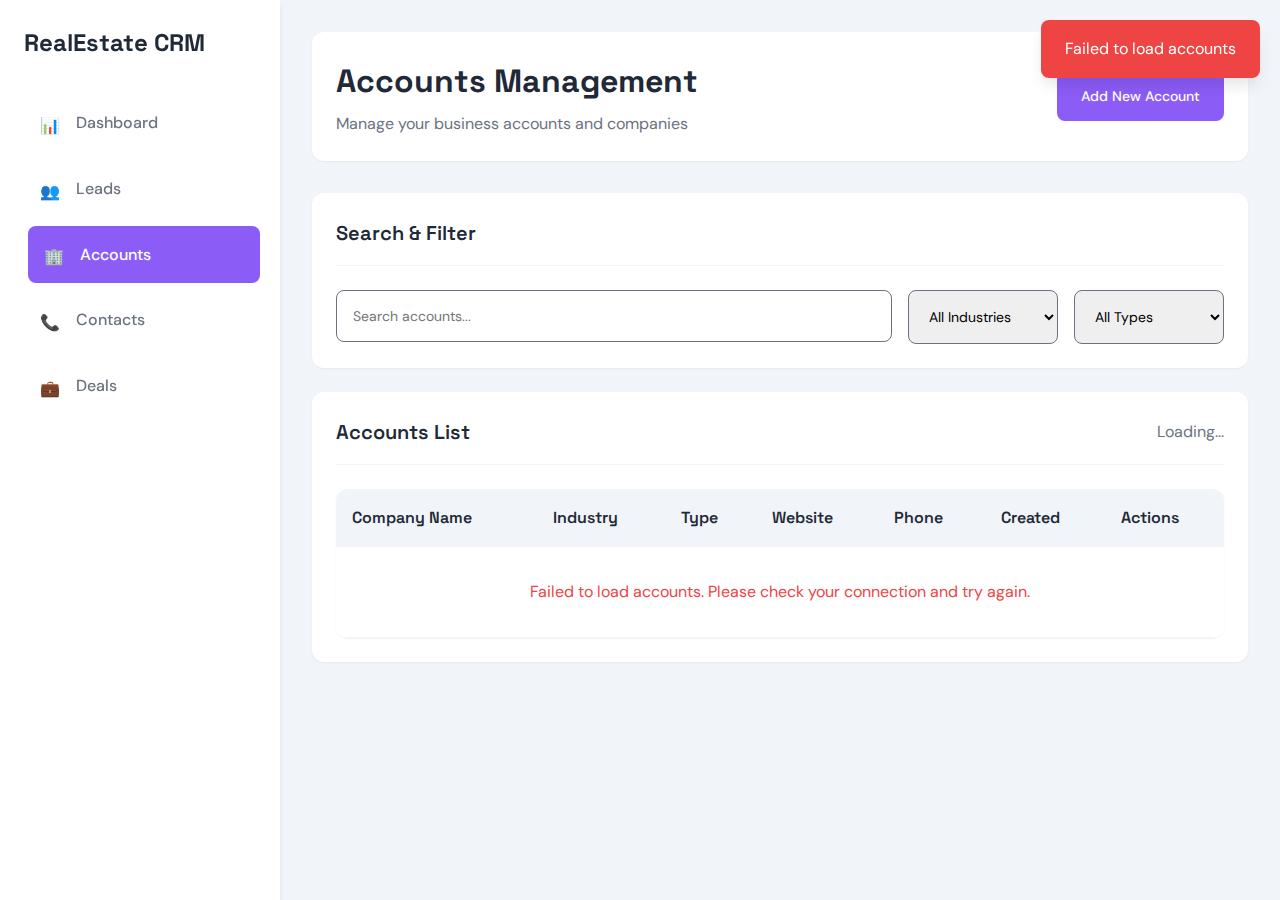
<file: accounts.html>
<!DOCTYPE html>
<html lang="en">
<head>
    <meta charset="UTF-8">
    <meta name="viewport" content="width=device-width, initial-scale=1.0">
    <title>Accounts - Real Estate CRM</title>
    <link rel="stylesheet" href="styles/main.css">
</head>
<body>
    <div class="app-container">
        <!-- Sidebar Navigation -->
        <nav class="sidebar">
            <div class="sidebar-header">
                <a href="index.html" class="logo">RealEstate CRM</a>
            </div>
            
            <ul class="nav-menu">
                <li class="nav-item">
                    <a href="index.html" class="nav-link">
                        <span class="nav-icon">📊</span>
                        Dashboard
                    </a>
                </li>
                <li class="nav-item">
                    <a href="leads.html" class="nav-link">
                        <span class="nav-icon">👥</span>
                        Leads
                    </a>
                </li>
                <li class="nav-item">
                    <a href="accounts.html" class="nav-link active">
                        <span class="nav-icon">🏢</span>
                        Accounts
                    </a>
                </li>
                <li class="nav-item">
                    <a href="contacts.html" class="nav-link">
                        <span class="nav-icon">📞</span>
                        Contacts
                    </a>
                </li>
                <li class="nav-item">
                    <a href="deals.html" class="nav-link">
                        <span class="nav-icon">💼</span>
                        Deals
                    </a>
                </li>
            </ul>
        </nav>

        <!-- Main Content -->
        <main class="main-content">
            <!-- Page Header -->
            <header class="page-header">
                <div>
                    <h1 class="page-title">Accounts Management</h1>
                    <p class="page-subtitle">Manage your business accounts and companies</p>
                </div>
                <div>
                    <button class="btn btn-primary" onclick="openAddAccountModal()">Add New Account</button>
                </div>
            </header>

            <!-- Search and Filters -->
            <div class="card">
                <div class="card-header">
                    <h3 class="card-title">Search & Filter</h3>
                </div>
                <div style="display: flex; gap: var(--spacing-md); flex-wrap: wrap;">
                    <div style="flex: 1; min-width: 200px;">
                        <input 
                            type="text" 
                            class="form-input" 
                            placeholder="Search accounts..." 
                            id="search-input"
                            oninput="handleSearch()"
                        >
                    </div>
                    <div style="min-width: 150px;">
                        <select class="form-select" id="industry-filter" onchange="handleFilter()">
                            <option value="">All Industries</option>
                            <option value="real-estate">Real Estate</option>
                            <option value="construction">Construction</option>
                            <option value="finance">Finance</option>
                            <option value="technology">Technology</option>
                            <option value="retail">Retail</option>
                            <option value="healthcare">Healthcare</option>
                            <option value="other">Other</option>
                        </select>
                    </div>
                    <div style="min-width: 150px;">
                        <select class="form-select" id="type-filter" onchange="handleFilter()">
                            <option value="">All Types</option>
                            <option value="client">Client</option>
                            <option value="prospect">Prospect</option>
                            <option value="partner">Partner</option>
                            <option value="vendor">Vendor</option>
                        </select>
                    </div>
                </div>
            </div>

            <!-- Accounts Table -->
            <div class="card">
                <div class="card-header">
                    <h3 class="card-title">Accounts List</h3>
                    <span id="accounts-count" style="color: var(--medium-gray);">Loading...</span>
                </div>
                
                <div class="table-container">
                    <table class="table" id="accounts-table">
                        <thead>
                            <tr>
                                <th>Company Name</th>
                                <th>Industry</th>
                                <th>Type</th>
                                <th>Website</th>
                                <th>Phone</th>
                                <th>Created</th>
                                <th>Actions</th>
                            </tr>
                        </thead>
                        <tbody id="accounts-tbody">
                            <tr>
                                <td colspan="7">
                                    <div class="loading">
                                        <div class="spinner"></div>
                                    </div>
                                </td>
                            </tr>
                        </tbody>
                    </table>
                </div>
            </div>
        </main>
    </div>

    <!-- Add/Edit Account Modal -->
    <div id="account-modal" class="modal-overlay hidden">
        <div class="modal">
            <div class="modal-header">
                <h2 class="modal-title" id="modal-title">Add New Account</h2>
                <button class="close-btn" onclick="closeAccountModal()">&times;</button>
            </div>
            
            <form id="account-form" onsubmit="handleAccountSubmit(event)">
                <div class="form-group">
                    <label class="form-label" for="company-name">Company Name *</label>
                    <input type="text" class="form-input" id="company-name" name="companyName" required>
                </div>

                <div class="form-group">
                    <label class="form-label" for="industry">Industry *</label>
                    <select class="form-select" id="industry" name="industry" required>
                        <option value="">Select Industry</option>
                        <option value="real-estate">Real Estate</option>
                        <option value="construction">Construction</option>
                        <option value="finance">Finance</option>
                        <option value="technology">Technology</option>
                        <option value="retail">Retail</option>
                        <option value="healthcare">Healthcare</option>
                        <option value="other">Other</option>
                    </select>
                </div>

                <div class="form-group">
                    <label class="form-label" for="account-type">Account Type *</label>
                    <select class="form-select" id="account-type" name="accountType" required>
                        <option value="prospect">Prospect</option>
                        <option value="client">Client</option>
                        <option value="partner">Partner</option>
                        <option value="vendor">Vendor</option>
                    </select>
                </div>

                <div class="form-group">
                    <label class="form-label" for="website">Website</label>
                    <input type="url" class="form-input" id="website" name="website" placeholder="https://example.com">
                </div>

                <div class="form-group">
                    <label class="form-label" for="account-phone">Phone</label>
                    <input type="tel" class="form-input" id="account-phone" name="phone">
                </div>

                <div class="form-group">
                    <label class="form-label" for="account-email">Email</label>
                    <input type="email" class="form-input" id="account-email" name="email">
                </div>

                <div class="form-group">
                    <label class="form-label" for="address">Address</label>
                    <textarea class="form-textarea" id="address" name="address" rows="2" placeholder="Company address..."></textarea>
                </div>

                <div class="form-group">
                    <label class="form-label" for="employees">Number of Employees</label>
                    <select class="form-select" id="employees" name="employees">
                        <option value="">Select Size</option>
                        <option value="1-10">1-10</option>
                        <option value="11-50">11-50</option>
                        <option value="51-200">51-200</option>
                        <option value="201-500">201-500</option>
                        <option value="500+">500+</option>
                    </select>
                </div>

                <div class="form-group">
                    <label class="form-label" for="annual-revenue">Annual Revenue</label>
                    <select class="form-select" id="annual-revenue" name="annualRevenue">
                        <option value="">Select Range</option>
                        <option value="under-1m">Under $1M</option>
                        <option value="1m-10m">$1M - $10M</option>
                        <option value="10m-50m">$10M - $50M</option>
                        <option value="50m-100m">$50M - $100M</option>
                        <option value="over-100m">Over $100M</option>
                    </select>
                </div>

                <div class="form-group">
                    <label class="form-label" for="account-notes">Notes</label>
                    <textarea class="form-textarea" id="account-notes" name="notes" rows="3" placeholder="Additional notes about this account..."></textarea>
                </div>

                <div style="display: flex; gap: var(--spacing-md); justify-content: flex-end; margin-top: var(--spacing-xl);">
                    <button type="button" class="btn btn-secondary" onclick="closeAccountModal()">Cancel</button>
                    <button type="submit" class="btn btn-primary" id="submit-btn">Add Account</button>
                </div>
            </form>
        </div>
    </div>

    <!-- Delete Confirmation Modal -->
    <div id="delete-modal" class="modal-overlay hidden">
        <div class="modal" style="max-width: 400px;">
            <div class="modal-header">
                <h2 class="modal-title">Confirm Delete</h2>
                <button class="close-btn" onclick="closeDeleteModal()">&times;</button>
            </div>
            
            <p style="margin-bottom: var(--spacing-lg);">Are you sure you want to delete this account? This action cannot be undone.</p>
            
            <div style="display: flex; gap: var(--spacing-md); justify-content: flex-end;">
                <button class="btn btn-secondary" onclick="closeDeleteModal()">Cancel</button>
                <button class="btn btn-danger" onclick="confirmDelete()">Delete</button>
            </div>
        </div>
    </div>

    <!-- Scripts -->
    <script src="env.js"></script>
    <script src="js/utils.js"></script>
    <script>
        // Global variables
        let accounts = [];
        let filteredAccounts = [];
        let editingAccountId = null;
        let deletingAccountId = null;

        // Initialize page
        document.addEventListener('DOMContentLoaded', function() {
            loadAccounts();
        });

        // Load accounts from API
        async function loadAccounts() {
            try {
                showLoading(document.getElementById('accounts-tbody'));
                accounts = await apiClient.get('/accounts');
                filteredAccounts = [...accounts];
                renderAccountsTable();
                updateAccountsCount();
            } catch (error) {
                console.error('Failed to load accounts:', error);
                document.getElementById('accounts-tbody').innerHTML = `
                    <tr>
                        <td colspan="7" style="text-align: center; color: var(--danger-red); padding: var(--spacing-xl);">
                            Failed to load accounts. Please check your connection and try again.
                        </td>
                    </tr>
                `;
                showToast('Failed to load accounts', 'error');
            }
        }

        // Render accounts table
        function renderAccountsTable() {
            const tbody = document.getElementById('accounts-tbody');
            
            if (filteredAccounts.length === 0) {
                tbody.innerHTML = `
                    <tr>
                        <td colspan="7" style="text-align: center; color: var(--medium-gray); padding: var(--spacing-xl);">
                            No accounts found. Add your first account to get started!
                        </td>
                    </tr>
                `;
                return;
            }

            tbody.innerHTML = filteredAccounts.map(account => `
                <tr>
                    <td>
                        <strong>${account.companyName}</strong>
                        ${account.address ? `<br><small style="color: var(--medium-gray);">${account.address}</small>` : ''}
                    </td>
                    <td>${formatIndustry(account.industry)}</td>
                    <td>
                        <span class="type-badge type-${account.accountType}">${capitalizeFirst(account.accountType)}</span>
                    </td>
                    <td>
                        ${account.website ? `<a href="${account.website}" target="_blank" style="color: var(--accent-purple);">${getDomain(account.website)}</a>` : '-'}
                    </td>
                    <td>${account.phone || '-'}</td>
                    <td>${formatDate(account.createdAt || new Date())}</td>
                    <td>
                        <button class="btn btn-secondary btn-sm" onclick="editAccount(${account.id})" style="margin-right: var(--spacing-xs);">
                            Edit
                        </button>
                        <button class="btn btn-danger btn-sm" onclick="deleteAccount(${account.id})">
                            Delete
                        </button>
                    </td>
                </tr>
            `).join('');
        }

        // Update accounts count
        function updateAccountsCount() {
            document.getElementById('accounts-count').textContent = `${filteredAccounts.length} accounts`;
        }

        // Handle search
        const handleSearch = debounce(function() {
            const searchTerm = document.getElementById('search-input').value.toLowerCase();
            applyFilters();
        }, 300);

        // Handle filters
        function handleFilter() {
            applyFilters();
        }

        // Apply search and filters
        function applyFilters() {
            const searchTerm = document.getElementById('search-input').value.toLowerCase();
            const industryFilter = document.getElementById('industry-filter').value;
            const typeFilter = document.getElementById('type-filter').value;

            filteredAccounts = accounts.filter(account => {
                const matchesSearch = !searchTerm || 
                    account.companyName.toLowerCase().includes(searchTerm) ||
                    (account.industry && account.industry.toLowerCase().includes(searchTerm)) ||
                    (account.address && account.address.toLowerCase().includes(searchTerm));

                const matchesIndustry = !industryFilter || account.industry === industryFilter;
                const matchesType = !typeFilter || account.accountType === typeFilter;

                return matchesSearch && matchesIndustry && matchesType;
            });

            renderAccountsTable();
            updateAccountsCount();
        }

        // Open add account modal
        function openAddAccountModal() {
            editingAccountId = null;
            document.getElementById('modal-title').textContent = 'Add New Account';
            document.getElementById('submit-btn').textContent = 'Add Account';
            document.getElementById('account-form').reset();
            clearFormErrors();
            openModal('account-modal');
        }

        // Close account modal
        function closeAccountModal() {
            closeModal('account-modal');
            editingAccountId = null;
        }

        // Edit account
        function editAccount(id) {
            const account = accounts.find(a => a.id === id);
            if (!account) return;

            editingAccountId = id;
            document.getElementById('modal-title').textContent = 'Edit Account';
            document.getElementById('submit-btn').textContent = 'Update Account';

            // Populate form
            document.getElementById('company-name').value = account.companyName || '';
            document.getElementById('industry').value = account.industry || '';
            document.getElementById('account-type').value = account.accountType || 'prospect';
            document.getElementById('website').value = account.website || '';
            document.getElementById('account-phone').value = account.phone || '';
            document.getElementById('account-email').value = account.email || '';
            document.getElementById('address').value = account.address || '';
            document.getElementById('employees').value = account.employees || '';
            document.getElementById('annual-revenue').value = account.annualRevenue || '';
            document.getElementById('account-notes').value = account.notes || '';

            clearFormErrors();
            openModal('account-modal');
        }

        // Handle form submission
        async function handleAccountSubmit(event) {
            event.preventDefault();
            
            const formData = new FormData(event.target);
            const accountData = Object.fromEntries(formData.entries());

            // Validate form
            const validationRules = {
                companyName: [validators.required],
                industry: [validators.required],
                accountType: [validators.required],
                email: [validators.email],
                phone: [validators.phone],
            };

            const errors = validateForm(accountData, validationRules);
            
            if (Object.keys(errors).length > 0) {
                displayFormErrors(errors);
                return;
            }

            try {
                clearFormErrors();
                const submitBtn = document.getElementById('submit-btn');
                const originalText = submitBtn.textContent;
                submitBtn.textContent = 'Saving...';
                submitBtn.disabled = true;

                if (editingAccountId) {
                    // Update existing account
                    await apiClient.put(`/accounts/${editingAccountId}`, accountData);
                    showToast('Account updated successfully!');
                } else {
                    // Create new account
                    await apiClient.post('/accounts', accountData);
                    showToast('Account added successfully!');
                }

                closeAccountModal();
                await loadAccounts();

            } catch (error) {
                console.error('Failed to save account:', error);
                showToast('Failed to save account. Please try again.', 'error');
            } finally {
                const submitBtn = document.getElementById('submit-btn');
                submitBtn.textContent = editingAccountId ? 'Update Account' : 'Add Account';
                submitBtn.disabled = false;
            }
        }

        // Delete account
        function deleteAccount(id) {
            deletingAccountId = id;
            openModal('delete-modal');
        }

        // Close delete modal
        function closeDeleteModal() {
            closeModal('delete-modal');
            deletingAccountId = null;
        }

        // Confirm delete
        async function confirmDelete() {
            if (!deletingAccountId) return;

            try {
                await apiClient.delete(`/accounts/${deletingAccountId}`);
                showToast('Account deleted successfully!');
                closeDeleteModal();
                await loadAccounts();
            } catch (error) {
                console.error('Failed to delete account:', error);
                showToast('Failed to delete account. Please try again.', 'error');
            }
        }

        // Utility functions
        function capitalizeFirst(str) {
            return str.charAt(0).toUpperCase() + str.slice(1);
        }

        function formatIndustry(industry) {
            return industry ? industry.split('-').map(word => capitalizeFirst(word)).join(' ') : 'Unknown';
        }

        function getDomain(url) {
            try {
                return new URL(url).hostname.replace('www.', '');
            } catch {
                return url;
            }
        }

        // Add type badge styles
        const typeStyles = document.createElement('style');
        typeStyles.textContent = `
            .type-badge {
                padding: 0.25rem 0.5rem;
                border-radius: var(--radius-sm);
                font-size: 0.75rem;
                font-weight: 500;
                text-transform: uppercase;
            }
            .type-prospect { background-color: #dbeafe; color: #1e40af; }
            .type-client { background-color: #dcfce7; color: #166534; }
            .type-partner { background-color: #fef3c7; color: #92400e; }
            .type-vendor { background-color: #f3e8ff; color: #7c2d12; }
        `;
        document.head.appendChild(typeStyles);
    </script>
</body>
</html>
</file>
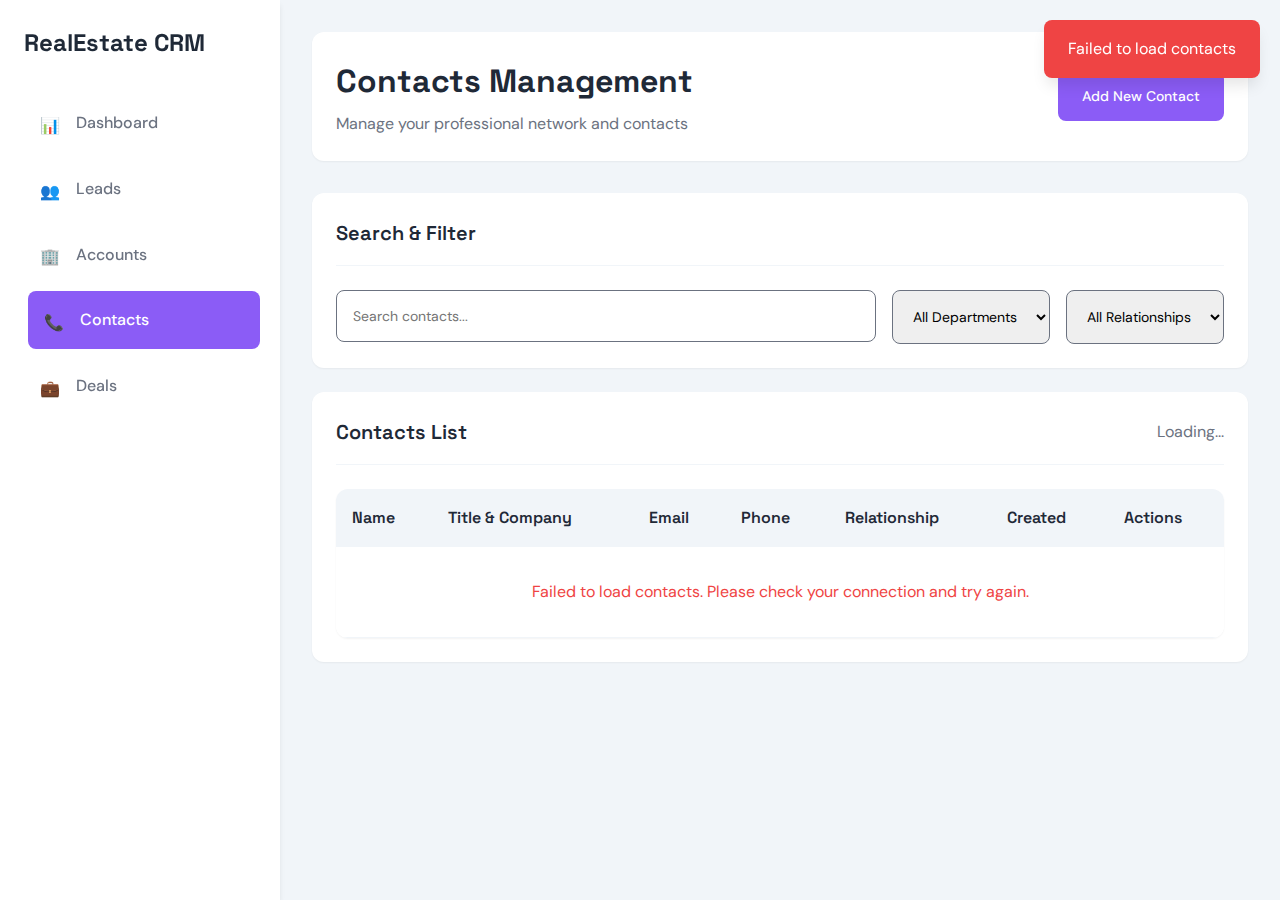
<file: contacts.html>
<!DOCTYPE html>
<html lang="en">
<head>
    <meta charset="UTF-8">
    <meta name="viewport" content="width=device-width, initial-scale=1.0">
    <title>Contacts - Real Estate CRM</title>
    <link rel="stylesheet" href="styles/main.css">
</head>
<body>
    <div class="app-container">
        <!-- Sidebar Navigation -->
        <nav class="sidebar">
            <div class="sidebar-header">
                <a href="index.html" class="logo">RealEstate CRM</a>
            </div>
            
            <ul class="nav-menu">
                <li class="nav-item">
                    <a href="index.html" class="nav-link">
                        <span class="nav-icon">📊</span>
                        Dashboard
                    </a>
                </li>
                <li class="nav-item">
                    <a href="leads.html" class="nav-link">
                        <span class="nav-icon">👥</span>
                        Leads
                    </a>
                </li>
                <li class="nav-item">
                    <a href="accounts.html" class="nav-link">
                        <span class="nav-icon">🏢</span>
                        Accounts
                    </a>
                </li>
                <li class="nav-item">
                    <a href="contacts.html" class="nav-link active">
                        <span class="nav-icon">📞</span>
                        Contacts
                    </a>
                </li>
                <li class="nav-item">
                    <a href="deals.html" class="nav-link">
                        <span class="nav-icon">💼</span>
                        Deals
                    </a>
                </li>
            </ul>
        </nav>

        <!-- Main Content -->
        <main class="main-content">
            <!-- Page Header -->
            <header class="page-header">
                <div>
                    <h1 class="page-title">Contacts Management</h1>
                    <p class="page-subtitle">Manage your professional network and contacts</p>
                </div>
                <div>
                    <button class="btn btn-primary" onclick="openAddContactModal()">Add New Contact</button>
                </div>
            </header>

            <!-- Search and Filters -->
            <div class="card">
                <div class="card-header">
                    <h3 class="card-title">Search & Filter</h3>
                </div>
                <div style="display: flex; gap: var(--spacing-md); flex-wrap: wrap;">
                    <div style="flex: 1; min-width: 200px;">
                        <input 
                            type="text" 
                            class="form-input" 
                            placeholder="Search contacts..." 
                            id="search-input"
                            oninput="handleSearch()"
                        >
                    </div>
                    <div style="min-width: 150px;">
                        <select class="form-select" id="department-filter" onchange="handleFilter()">
                            <option value="">All Departments</option>
                            <option value="sales">Sales</option>
                            <option value="marketing">Marketing</option>
                            <option value="finance">Finance</option>
                            <option value="operations">Operations</option>
                            <option value="management">Management</option>
                            <option value="other">Other</option>
                        </select>
                    </div>
                    <div style="min-width: 150px;">
                        <select class="form-select" id="relationship-filter" onchange="handleFilter()">
                            <option value="">All Relationships</option>
                            <option value="client">Client</option>
                            <option value="prospect">Prospect</option>
                            <option value="partner">Partner</option>
                            <option value="vendor">Vendor</option>
                            <option value="colleague">Colleague</option>
                        </select>
                    </div>
                </div>
            </div>

            <!-- Contacts Table -->
            <div class="card">
                <div class="card-header">
                    <h3 class="card-title">Contacts List</h3>
                    <span id="contacts-count" style="color: var(--medium-gray);">Loading...</span>
                </div>
                
                <div class="table-container">
                    <table class="table" id="contacts-table">
                        <thead>
                            <tr>
                                <th>Name</th>
                                <th>Title & Company</th>
                                <th>Email</th>
                                <th>Phone</th>
                                <th>Relationship</th>
                                <th>Created</th>
                                <th>Actions</th>
                            </tr>
                        </thead>
                        <tbody id="contacts-tbody">
                            <tr>
                                <td colspan="7">
                                    <div class="loading">
                                        <div class="spinner"></div>
                                    </div>
                                </td>
                            </tr>
                        </tbody>
                    </table>
                </div>
            </div>
        </main>
    </div>

    <!-- Add/Edit Contact Modal -->
    <div id="contact-modal" class="modal-overlay hidden">
        <div class="modal">
            <div class="modal-header">
                <h2 class="modal-title" id="modal-title">Add New Contact</h2>
                <button class="close-btn" onclick="closeContactModal()">&times;</button>
            </div>
            
            <form id="contact-form" onsubmit="handleContactSubmit(event)">
                <div style="display: grid; grid-template-columns: 1fr 1fr; gap: var(--spacing-md);">
                    <div class="form-group">
                        <label class="form-label" for="first-name">First Name *</label>
                        <input type="text" class="form-input" id="first-name" name="firstName" required>
                    </div>

                    <div class="form-group">
                        <label class="form-label" for="last-name">Last Name *</label>
                        <input type="text" class="form-input" id="last-name" name="lastName" required>
                    </div>
                </div>

                <div class="form-group">
                    <label class="form-label" for="email">Email *</label>
                    <input type="email" class="form-input" id="email" name="email" required>
                </div>

                <div style="display: grid; grid-template-columns: 1fr 1fr; gap: var(--spacing-md);">
                    <div class="form-group">
                        <label class="form-label" for="phone">Phone</label>
                        <input type="tel" class="form-input" id="phone" name="phone">
                    </div>

                    <div class="form-group">
                        <label class="form-label" for="mobile">Mobile</label>
                        <input type="tel" class="form-input" id="mobile" name="mobile">
                    </div>
                </div>

                <div class="form-group">
                    <label class="form-label" for="job-title">Job Title</label>
                    <input type="text" class="form-input" id="job-title" name="jobTitle" placeholder="e.g. Sales Manager">
                </div>

                <div class="form-group">
                    <label class="form-label" for="company">Company</label>
                    <input type="text" class="form-input" id="company" name="company">
                </div>

                <div style="display: grid; grid-template-columns: 1fr 1fr; gap: var(--spacing-md);">
                    <div class="form-group">
                        <label class="form-label" for="department">Department</label>
                        <select class="form-select" id="department" name="department">
                            <option value="">Select Department</option>
                            <option value="sales">Sales</option>
                            <option value="marketing">Marketing</option>
                            <option value="finance">Finance</option>
                            <option value="operations">Operations</option>
                            <option value="management">Management</option>
                            <option value="other">Other</option>
                        </select>
                    </div>

                    <div class="form-group">
                        <label class="form-label" for="relationship">Relationship *</label>
                        <select class="form-select" id="relationship" name="relationship" required>
                            <option value="prospect">Prospect</option>
                            <option value="client">Client</option>
                            <option value="partner">Partner</option>
                            <option value="vendor">Vendor</option>
                            <option value="colleague">Colleague</option>
                        </select>
                    </div>
                </div>

                <div class="form-group">
                    <label class="form-label" for="linkedin">LinkedIn Profile</label>
                    <input type="url" class="form-input" id="linkedin" name="linkedin" placeholder="https://linkedin.com/in/username">
                </div>

                <div class="form-group">
                    <label class="form-label" for="address">Address</label>
                    <textarea class="form-textarea" id="address" name="address" rows="2" placeholder="Business or home address..."></textarea>
                </div>

                <div class="form-group">
                    <label class="form-label" for="birthday">Birthday</label>
                    <input type="date" class="form-input" id="birthday" name="birthday">
                </div>

                <div class="form-group">
                    <label class="form-label" for="contact-notes">Notes</label>
                    <textarea class="form-textarea" id="contact-notes" name="notes" rows="3" placeholder="Additional notes about this contact..."></textarea>
                </div>

                <div style="display: flex; gap: var(--spacing-md); justify-content: flex-end; margin-top: var(--spacing-xl);">
                    <button type="button" class="btn btn-secondary" onclick="closeContactModal()">Cancel</button>
                    <button type="submit" class="btn btn-primary" id="submit-btn">Add Contact</button>
                </div>
            </form>
        </div>
    </div>

    <!-- Delete Confirmation Modal -->
    <div id="delete-modal" class="modal-overlay hidden">
        <div class="modal" style="max-width: 400px;">
            <div class="modal-header">
                <h2 class="modal-title">Confirm Delete</h2>
                <button class="close-btn" onclick="closeDeleteModal()">&times;</button>
            </div>
            
            <p style="margin-bottom: var(--spacing-lg);">Are you sure you want to delete this contact? This action cannot be undone.</p>
            
            <div style="display: flex; gap: var(--spacing-md); justify-content: flex-end;">
                <button class="btn btn-secondary" onclick="closeDeleteModal()">Cancel</button>
                <button class="btn btn-danger" onclick="confirmDelete()">Delete</button>
            </div>
        </div>
    </div>

    <!-- Scripts -->
    <script src="env.js"></script>
    <script src="js/utils.js"></script>
    <script>
        // Global variables
        let contacts = [];
        let filteredContacts = [];
        let editingContactId = null;
        let deletingContactId = null;

        // Initialize page
        document.addEventListener('DOMContentLoaded', function() {
            loadContacts();
        });

        // Load contacts from API
        async function loadContacts() {
            try {
                showLoading(document.getElementById('contacts-tbody'));
                contacts = await apiClient.get('/contacts');
                filteredContacts = [...contacts];
                renderContactsTable();
                updateContactsCount();
            } catch (error) {
                console.error('Failed to load contacts:', error);
                document.getElementById('contacts-tbody').innerHTML = `
                    <tr>
                        <td colspan="7" style="text-align: center; color: var(--danger-red); padding: var(--spacing-xl);">
                            Failed to load contacts. Please check your connection and try again.
                        </td>
                    </tr>
                `;
                showToast('Failed to load contacts', 'error');
            }
        }

        // Render contacts table
        function renderContactsTable() {
            const tbody = document.getElementById('contacts-tbody');
            
            if (filteredContacts.length === 0) {
                tbody.innerHTML = `
                    <tr>
                        <td colspan="7" style="text-align: center; color: var(--medium-gray); padding: var(--spacing-xl);">
                            No contacts found. Add your first contact to get started!
                        </td>
                    </tr>
                `;
                return;
            }

            tbody.innerHTML = filteredContacts.map(contact => `
                <tr>
                    <td>
                        <strong>${contact.firstName} ${contact.lastName}</strong>
                        ${contact.birthday ? `<br><small style="color: var(--medium-gray);">🎂 ${formatBirthday(contact.birthday)}</small>` : ''}
                    </td>
                    <td>
                        ${contact.jobTitle ? `<strong>${contact.jobTitle}</strong><br>` : ''}
                        ${contact.company ? `<span style="color: var(--medium-gray);">${contact.company}</span>` : '-'}
                        ${contact.department ? `<br><small style="color: var(--accent-purple);">${capitalizeFirst(contact.department)}</small>` : ''}
                    </td>
                    <td>
                        <a href="mailto:${contact.email}" style="color: var(--accent-purple);">${contact.email}</a>
                    </td>
                    <td>
                        ${contact.phone ? `📞 ${contact.phone}` : ''}
                        ${contact.phone && contact.mobile ? '<br>' : ''}
                        ${contact.mobile ? `📱 ${contact.mobile}` : ''}
                        ${!contact.phone && !contact.mobile ? '-' : ''}
                    </td>
                    <td>
                        <span class="relationship-badge relationship-${contact.relationship}">${capitalizeFirst(contact.relationship)}</span>
                    </td>
                    <td>${formatDate(contact.createdAt || new Date())}</td>
                    <td>
                        <button class="btn btn-secondary btn-sm" onclick="editContact(${contact.id})" style="margin-right: var(--spacing-xs);">
                            Edit
                        </button>
                        <button class="btn btn-danger btn-sm" onclick="deleteContact(${contact.id})">
                            Delete
                        </button>
                    </td>
                </tr>
            `).join('');
        }

        // Update contacts count
        function updateContactsCount() {
            document.getElementById('contacts-count').textContent = `${filteredContacts.length} contacts`;
        }

        // Handle search
        const handleSearch = debounce(function() {
            const searchTerm = document.getElementById('search-input').value.toLowerCase();
            applyFilters();
        }, 300);

        // Handle filters
        function handleFilter() {
            applyFilters();
        }

        // Apply search and filters
        function applyFilters() {
            const searchTerm = document.getElementById('search-input').value.toLowerCase();
            const departmentFilter = document.getElementById('department-filter').value;
            const relationshipFilter = document.getElementById('relationship-filter').value;

            filteredContacts = contacts.filter(contact => {
                const matchesSearch = !searchTerm || 
                    contact.firstName.toLowerCase().includes(searchTerm) ||
                    contact.lastName.toLowerCase().includes(searchTerm) ||
                    contact.email.toLowerCase().includes(searchTerm) ||
                    (contact.company && contact.company.toLowerCase().includes(searchTerm)) ||
                    (contact.jobTitle && contact.jobTitle.toLowerCase().includes(searchTerm));

                const matchesDepartment = !departmentFilter || contact.department === departmentFilter;
                const matchesRelationship = !relationshipFilter || contact.relationship === relationshipFilter;

                return matchesSearch && matchesDepartment && matchesRelationship;
            });

            renderContactsTable();
            updateContactsCount();
        }

        // Open add contact modal
        function openAddContactModal() {
            editingContactId = null;
            document.getElementById('modal-title').textContent = 'Add New Contact';
            document.getElementById('submit-btn').textContent = 'Add Contact';
            document.getElementById('contact-form').reset();
            clearFormErrors();
            openModal('contact-modal');
        }

        // Close contact modal
        function closeContactModal() {
            closeModal('contact-modal');
            editingContactId = null;
        }

        // Edit contact
        function editContact(id) {
            const contact = contacts.find(c => c.id === id);
            if (!contact) return;

            editingContactId = id;
            document.getElementById('modal-title').textContent = 'Edit Contact';
            document.getElementById('submit-btn').textContent = 'Update Contact';

            // Populate form
            document.getElementById('first-name').value = contact.firstName || '';
            document.getElementById('last-name').value = contact.lastName || '';
            document.getElementById('email').value = contact.email || '';
            document.getElementById('phone').value = contact.phone || '';
            document.getElementById('mobile').value = contact.mobile || '';
            document.getElementById('job-title').value = contact.jobTitle || '';
            document.getElementById('company').value = contact.company || '';
            document.getElementById('department').value = contact.department || '';
            document.getElementById('relationship').value = contact.relationship || 'prospect';
            document.getElementById('linkedin').value = contact.linkedin || '';
            document.getElementById('address').value = contact.address || '';
            document.getElementById('birthday').value = contact.birthday || '';
            document.getElementById('contact-notes').value = contact.notes || '';

            clearFormErrors();
            openModal('contact-modal');
        }

        // Handle form submission
        async function handleContactSubmit(event) {
            event.preventDefault();
            
            const formData = new FormData(event.target);
            const contactData = Object.fromEntries(formData.entries());

            // Validate form
            const validationRules = {
                firstName: [validators.required],
                lastName: [validators.required],
                email: [validators.required, validators.email],
                phone: [validators.phone],
                mobile: [validators.phone],
                relationship: [validators.required],
            };

            const errors = validateForm(contactData, validationRules);
            
            if (Object.keys(errors).length > 0) {
                displayFormErrors(errors);
                return;
            }

            try {
                clearFormErrors();
                const submitBtn = document.getElementById('submit-btn');
                const originalText = submitBtn.textContent;
                submitBtn.textContent = 'Saving...';
                submitBtn.disabled = true;

                if (editingContactId) {
                    // Update existing contact
                    await apiClient.put(`/contacts/${editingContactId}`, contactData);
                    showToast('Contact updated successfully!');
                } else {
                    // Create new contact
                    await apiClient.post('/contacts', contactData);
                    showToast('Contact added successfully!');
                }

                closeContactModal();
                await loadContacts();

            } catch (error) {
                console.error('Failed to save contact:', error);
                showToast('Failed to save contact. Please try again.', 'error');
            } finally {
                const submitBtn = document.getElementById('submit-btn');
                submitBtn.textContent = editingContactId ? 'Update Contact' : 'Add Contact';
                submitBtn.disabled = false;
            }
        }

        // Delete contact
        function deleteContact(id) {
            deletingContactId = id;
            openModal('delete-modal');
        }

        // Close delete modal
        function closeDeleteModal() {
            closeModal('delete-modal');
            deletingContactId = null;
        }

        // Confirm delete
        async function confirmDelete() {
            if (!deletingContactId) return;

            try {
                await apiClient.delete(`/contacts/${deletingContactId}`);
                showToast('Contact deleted successfully!');
                closeDeleteModal();
                await loadContacts();
            } catch (error) {
                console.error('Failed to delete contact:', error);
                showToast('Failed to delete contact. Please try again.', 'error');
            }
        }

        // Utility functions
        function capitalizeFirst(str) {
            return str.charAt(0).toUpperCase() + str.slice(1);
        }

        function formatBirthday(birthday) {
            const date = new Date(birthday);
            return date.toLocaleDateString('en-US', { month: 'short', day: 'numeric' });
        }

        // Add relationship badge styles
        const relationshipStyles = document.createElement('style');
        relationshipStyles.textContent = `
            .relationship-badge {
                padding: 0.25rem 0.5rem;
                border-radius: var(--radius-sm);
                font-size: 0.75rem;
                font-weight: 500;
                text-transform: uppercase;
            }
            .relationship-prospect { background-color: #dbeafe; color: #1e40af; }
            .relationship-client { background-color: #dcfce7; color: #166534; }
            .relationship-partner { background-color: #fef3c7; color: #92400e; }
            .relationship-vendor { background-color: #f3e8ff; color: #7c2d12; }
            .relationship-colleague { background-color: #e0e7ff; color: #3730a3; }
            
            @media (max-width: 768px) {
                .form-group {
                    grid-column: 1 / -1 !important;
                }
                #contact-form > div[style*="grid-template-columns"] {
                    grid-template-columns: 1fr !important;
                }
            }
        `;
        document.head.appendChild(relationshipStyles);
    </script>
</body>
</html>
</file>
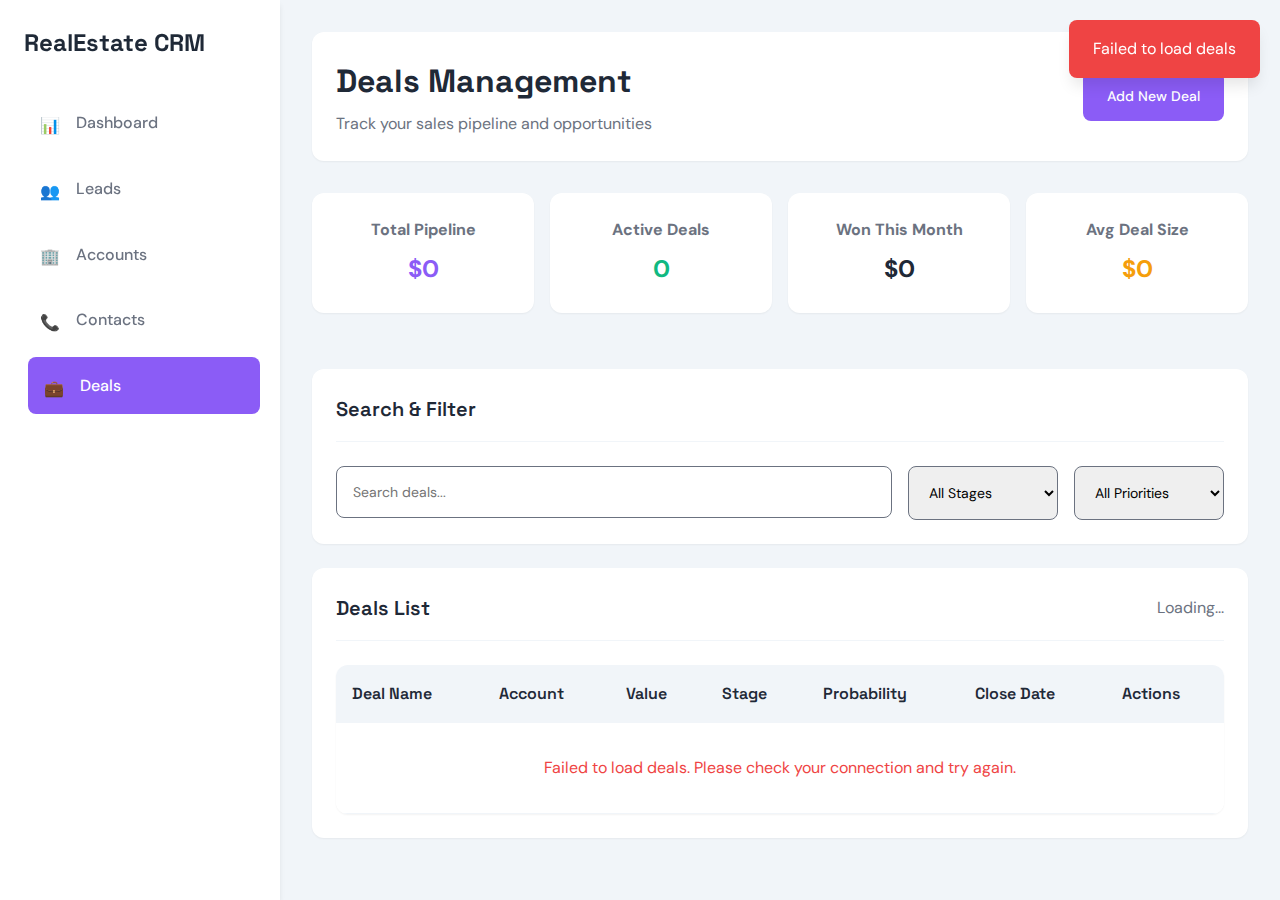
<file: deals.html>
<!DOCTYPE html>
<html lang="en">
<head>
    <meta charset="UTF-8">
    <meta name="viewport" content="width=device-width, initial-scale=1.0">
    <title>Deals - Real Estate CRM</title>
    <link rel="stylesheet" href="styles/main.css">
</head>
<body>
    <div class="app-container">
        <!-- Sidebar Navigation -->
        <nav class="sidebar">
            <div class="sidebar-header">
                <a href="index.html" class="logo">RealEstate CRM</a>
            </div>
            
            <ul class="nav-menu">
                <li class="nav-item">
                    <a href="index.html" class="nav-link">
                        <span class="nav-icon">📊</span>
                        Dashboard
                    </a>
                </li>
                <li class="nav-item">
                    <a href="leads.html" class="nav-link">
                        <span class="nav-icon">👥</span>
                        Leads
                    </a>
                </li>
                <li class="nav-item">
                    <a href="accounts.html" class="nav-link">
                        <span class="nav-icon">🏢</span>
                        Accounts
                    </a>
                </li>
                <li class="nav-item">
                    <a href="contacts.html" class="nav-link">
                        <span class="nav-icon">📞</span>
                        Contacts
                    </a>
                </li>
                <li class="nav-item">
                    <a href="deals.html" class="nav-link active">
                        <span class="nav-icon">💼</span>
                        Deals
                    </a>
                </li>
            </ul>
        </nav>

        <!-- Main Content -->
        <main class="main-content">
            <!-- Page Header -->
            <header class="page-header">
                <div>
                    <h1 class="page-title">Deals Management</h1>
                    <p class="page-subtitle">Track your sales pipeline and opportunities</p>
                </div>
                <div>
                    <button class="btn btn-primary" onclick="openAddDealModal()">Add New Deal</button>
                </div>
            </header>

            <!-- Pipeline Summary -->
            <div class="pipeline-summary" style="display: grid; grid-template-columns: repeat(auto-fit, minmax(200px, 1fr)); gap: var(--spacing-md); margin-bottom: var(--spacing-xl);">
                <div class="card" style="text-align: center;">
                    <h4 style="color: var(--medium-gray); margin-bottom: var(--spacing-sm);">Total Pipeline</h4>
                    <div style="font-size: 1.5rem; font-weight: 700; color: var(--accent-purple);" id="total-pipeline">$0</div>
                </div>
                <div class="card" style="text-align: center;">
                    <h4 style="color: var(--medium-gray); margin-bottom: var(--spacing-sm);">Active Deals</h4>
                    <div style="font-size: 1.5rem; font-weight: 700; color: var(--success-green);" id="active-deals">0</div>
                </div>
                <div class="card" style="text-align: center;">
                    <h4 style="color: var(--medium-gray); margin-bottom: var(--spacing-sm);">Won This Month</h4>
                    <div style="font-size: 1.5rem; font-weight: 700; color: var(--primary-color);" id="won-deals">$0</div>
                </div>
                <div class="card" style="text-align: center;">
                    <h4 style="color: var(--medium-gray); margin-bottom: var(--spacing-sm);">Avg Deal Size</h4>
                    <div style="font-size: 1.5rem; font-weight: 700; color: var(--warning-yellow);" id="avg-deal">$0</div>
                </div>
            </div>

            <!-- Search and Filters -->
            <div class="card">
                <div class="card-header">
                    <h3 class="card-title">Search & Filter</h3>
                </div>
                <div style="display: flex; gap: var(--spacing-md); flex-wrap: wrap;">
                    <div style="flex: 1; min-width: 200px;">
                        <input 
                            type="text" 
                            class="form-input" 
                            placeholder="Search deals..." 
                            id="search-input"
                            oninput="handleSearch()"
                        >
                    </div>
                    <div style="min-width: 150px;">
                        <select class="form-select" id="stage-filter" onchange="handleFilter()">
                            <option value="">All Stages</option>
                            <option value="prospecting">Prospecting</option>
                            <option value="qualification">Qualification</option>
                            <option value="proposal">Proposal</option>
                            <option value="negotiation">Negotiation</option>
                            <option value="closed-won">Closed Won</option>
                            <option value="closed-lost">Closed Lost</option>
                        </select>
                    </div>
                    <div style="min-width: 150px;">
                        <select class="form-select" id="priority-filter" onchange="handleFilter()">
                            <option value="">All Priorities</option>
                            <option value="high">High</option>
                            <option value="medium">Medium</option>
                            <option value="low">Low</option>
                        </select>
                    </div>
                </div>
            </div>

            <!-- Deals Table -->
            <div class="card">
                <div class="card-header">
                    <h3 class="card-title">Deals List</h3>
                    <span id="deals-count" style="color: var(--medium-gray);">Loading...</span>
                </div>
                
                <div class="table-container">
                    <table class="table" id="deals-table">
                        <thead>
                            <tr>
                                <th>Deal Name</th>
                                <th>Account</th>
                                <th>Value</th>
                                <th>Stage</th>
                                <th>Probability</th>
                                <th>Close Date</th>
                                <th>Actions</th>
                            </tr>
                        </thead>
                        <tbody id="deals-tbody">
                            <tr>
                                <td colspan="7">
                                    <div class="loading">
                                        <div class="spinner"></div>
                                    </div>
                                </td>
                            </tr>
                        </tbody>
                    </table>
                </div>
            </div>
        </main>
    </div>

    <!-- Add/Edit Deal Modal -->
    <div id="deal-modal" class="modal-overlay hidden">
        <div class="modal">
            <div class="modal-header">
                <h2 class="modal-title" id="modal-title">Add New Deal</h2>
                <button class="close-btn" onclick="closeDealModal()">&times;</button>
            </div>
            
            <form id="deal-form" onsubmit="handleDealSubmit(event)">
                <div class="form-group">
                    <label class="form-label" for="deal-name">Deal Name *</label>
                    <input type="text" class="form-input" id="deal-name" name="dealName" required placeholder="e.g. ABC Corp - Office Space">
                </div>

                <div style="display: grid; grid-template-columns: 1fr 1fr; gap: var(--spacing-md);">
                    <div class="form-group">
                        <label class="form-label" for="account-name">Account/Company</label>
                        <input type="text" class="form-input" id="account-name" name="accountName" placeholder="Associated company">
                    </div>

                    <div class="form-group">
                        <label class="form-label" for="contact-name">Primary Contact</label>
                        <input type="text" class="form-input" id="contact-name" name="contactName" placeholder="Main contact person">
                    </div>
                </div>

                <div style="display: grid; grid-template-columns: 1fr 1fr; gap: var(--spacing-md);">
                    <div class="form-group">
                        <label class="form-label" for="deal-value">Deal Value *</label>
                        <input type="number" class="form-input" id="deal-value" name="dealValue" required min="0" step="0.01" placeholder="0.00">
                    </div>

                    <div class="form-group">
                        <label class="form-label" for="currency">Currency</label>
                        <select class="form-select" id="currency" name="currency">
                            <option value="USD">USD ($)</option>
                            <option value="EUR">EUR (€)</option>
                            <option value="GBP">GBP (£)</option>
                            <option value="UZS">UZS (so'm)</option>
                        </select>
                    </div>
                </div>

                <div style="display: grid; grid-template-columns: 1fr 1fr; gap: var(--spacing-md);">
                    <div class="form-group">
                        <label class="form-label" for="stage">Stage *</label>
                        <select class="form-select" id="stage" name="stage" required onchange="updateProbability()">
                            <option value="prospecting">Prospecting</option>
                            <option value="qualification">Qualification</option>
                            <option value="proposal">Proposal</option>
                            <option value="negotiation">Negotiation</option>
                            <option value="closed-won">Closed Won</option>
                            <option value="closed-lost">Closed Lost</option>
                        </select>
                    </div>

                    <div class="form-group">
                        <label class="form-label" for="probability">Probability (%)</label>
                        <input type="number" class="form-input" id="probability" name="probability" min="0" max="100" placeholder="50">
                    </div>
                </div>

                <div style="display: grid; grid-template-columns: 1fr 1fr; gap: var(--spacing-md);">
                    <div class="form-group">
                        <label class="form-label" for="expected-close">Expected Close Date</label>
                        <input type="date" class="form-input" id="expected-close" name="expectedCloseDate">
                    </div>

                    <div class="form-group">
                        <label class="form-label" for="priority">Priority</label>
                        <select class="form-select" id="priority" name="priority">
                            <option value="medium">Medium</option>
                            <option value="high">High</option>
                            <option value="low">Low</option>
                        </select>
                    </div>
                </div>

                <div class="form-group">
                    <label class="form-label" for="property-type">Property Type</label>
                    <select class="form-select" id="property-type" name="propertyType">
                        <option value="">Select Type</option>
                        <option value="residential">Residential</option>
                        <option value="commercial">Commercial</option>
                        <option value="industrial">Industrial</option>
                        <option value="land">Land</option>
                        <option value="mixed-use">Mixed Use</option>
                    </select>
                </div>

                <div class="form-group">
                    <label class="form-label" for="deal-source">Deal Source</label>
                    <select class="form-select" id="deal-source" name="dealSource">
                        <option value="referral">Referral</option>
                        <option value="website">Website</option>
                        <option value="cold-call">Cold Call</option>
                        <option value="marketing">Marketing Campaign</option>
                        <option value="social-media">Social Media</option>
                        <option value="networking">Networking</option>
                        <option value="other">Other</option>
                    </select>
                </div>

                <div class="form-group">
                    <label class="form-label" for="deal-description">Description</label>
                    <textarea class="form-textarea" id="deal-description" name="description" rows="3" placeholder="Deal details, requirements, next steps..."></textarea>
                </div>

                <div class="form-group">
                    <label class="form-label" for="deal-notes">Notes</label>
                    <textarea class="form-textarea" id="deal-notes" name="notes" rows="2" placeholder="Additional notes..."></textarea>
                </div>

                <div style="display: flex; gap: var(--spacing-md); justify-content: flex-end; margin-top: var(--spacing-xl);">
                    <button type="button" class="btn btn-secondary" onclick="closeDealModal()">Cancel</button>
                    <button type="submit" class="btn btn-primary" id="submit-btn">Add Deal</button>
                </div>
            </form>
        </div>
    </div>

    <!-- Delete Confirmation Modal -->
    <div id="delete-modal" class="modal-overlay hidden">
        <div class="modal" style="max-width: 400px;">
            <div class="modal-header">
                <h2 class="modal-title">Confirm Delete</h2>
                <button class="close-btn" onclick="closeDeleteModal()">&times;</button>
            </div>
            
            <p style="margin-bottom: var(--spacing-lg);">Are you sure you want to delete this deal? This action cannot be undone.</p>
            
            <div style="display: flex; gap: var(--spacing-md); justify-content: flex-end;">
                <button class="btn btn-secondary" onclick="closeDeleteModal()">Cancel</button>
                <button class="btn btn-danger" onclick="confirmDelete()">Delete</button>
            </div>
        </div>
    </div>

    <!-- Scripts -->
    <script src="env.js"></script>
    <script src="js/utils.js"></script>
    <script>
        // Global variables
        let deals = [];
        let filteredDeals = [];
        let editingDealId = null;
        let deletingDealId = null;

        // Stage probability mapping
        const stageProbabilities = {
            'prospecting': 10,
            'qualification': 25,
            'proposal': 50,
            'negotiation': 75,
            'closed-won': 100,
            'closed-lost': 0
        };

        // Initialize page
        document.addEventListener('DOMContentLoaded', function() {
            loadDeals();
            setDefaultCloseDate();
        });

        // Set default close date (30 days from now)
        function setDefaultCloseDate() {
            const date = new Date();
            date.setDate(date.getDate() + 30);
            document.getElementById('expected-close').value = date.toISOString().split('T')[0];
        }

        // Update probability based on stage
        function updateProbability() {
            const stage = document.getElementById('stage').value;
            const probabilityInput = document.getElementById('probability');
            if (stage && stageProbabilities[stage] !== undefined) {
                probabilityInput.value = stageProbabilities[stage];
            }
        }

        // Load deals from API
        async function loadDeals() {
            try {
                showLoading(document.getElementById('deals-tbody'));
                deals = await apiClient.get('/deals');
                filteredDeals = [...deals];
                renderDealsTable();
                updateDealsCount();
                updatePipelineSummary();
            } catch (error) {
                console.error('Failed to load deals:', error);
                document.getElementById('deals-tbody').innerHTML = `
                    <tr>
                        <td colspan="7" style="text-align: center; color: var(--danger-red); padding: var(--spacing-xl);">
                            Failed to load deals. Please check your connection and try again.
                        </td>
                    </tr>
                `;
                showToast('Failed to load deals', 'error');
            }
        }

        // Render deals table
        function renderDealsTable() {
            const tbody = document.getElementById('deals-tbody');
            
            if (filteredDeals.length === 0) {
                tbody.innerHTML = `
                    <tr>
                        <td colspan="7" style="text-align: center; color: var(--medium-gray); padding: var(--spacing-xl);">
                            No deals found. Add your first deal to get started!
                        </td>
                    </tr>
                `;
                return;
            }

            tbody.innerHTML = filteredDeals.map(deal => `
                <tr>
                    <td>
                        <strong>${deal.dealName}</strong>
                        ${deal.propertyType ? `<br><small style="color: var(--medium-gray);">${capitalizeFirst(deal.propertyType)}</small>` : ''}
                        ${deal.priority === 'high' ? '<span style="color: var(--danger-red); margin-left: 8px;">🔥</span>' : ''}
                    </td>
                    <td>
                        ${deal.accountName ? `<strong>${deal.accountName}</strong>` : '-'}
                        ${deal.contactName ? `<br><small style="color: var(--medium-gray);">${deal.contactName}</small>` : ''}
                    </td>
                    <td>
                        <strong>${formatCurrency(deal.dealValue || 0)}</strong>
                        ${deal.currency && deal.currency !== 'USD' ? `<br><small>(${deal.currency})</small>` : ''}
                    </td>
                    <td>
                        <span class="stage-badge stage-${deal.stage}">${formatStage(deal.stage)}</span>
                    </td>
                    <td>
                        <div style="display: flex; align-items: center; gap: var(--spacing-sm);">
                            <div style="flex: 1; background: var(--light-gray); height: 8px; border-radius: 4px; overflow: hidden;">
                                <div style="width: ${deal.probability || 0}%; height: 100%; background: var(--accent-purple); transition: width 0.3s ease;"></div>
                            </div>
                            <span style="font-size: 0.875rem; font-weight: 500;">${deal.probability || 0}%</span>
                        </div>
                    </td>
                    <td>
                        ${deal.expectedCloseDate ? formatDate(deal.expectedCloseDate) : '-'}
                        ${isOverdue(deal.expectedCloseDate, deal.stage) ? '<br><small style="color: var(--danger-red);">Overdue</small>' : ''}
                    </td>
                    <td>
                        <button class="btn btn-secondary btn-sm" onclick="editDeal(${deal.id})" style="margin-right: var(--spacing-xs);">
                            Edit
                        </button>
                        <button class="btn btn-danger btn-sm" onclick="deleteDeal(${deal.id})">
                            Delete
                        </button>
                    </td>
                </tr>
            `).join('');
        }

        // Update deals count
        function updateDealsCount() {
            document.getElementById('deals-count').textContent = `${filteredDeals.length} deals`;
        }

        // Update pipeline summary
        function updatePipelineSummary() {
            const totalPipeline = deals.reduce((sum, deal) => {
                if (deal.stage !== 'closed-lost') {
                    return sum + (deal.dealValue || 0);
                }
                return sum;
            }, 0);

            const activeDeals = deals.filter(deal => 
                !['closed-won', 'closed-lost'].includes(deal.stage)
            ).length;

            const wonThisMonth = deals.filter(deal => {
                if (deal.stage !== 'closed-won') return false;
                const closeDate = new Date(deal.expectedCloseDate || deal.createdAt);
                const now = new Date();
                return closeDate.getMonth() === now.getMonth() && 
                       closeDate.getFullYear() === now.getFullYear();
            }).reduce((sum, deal) => sum + (deal.dealValue || 0), 0);

            const avgDeal = deals.length > 0 ? totalPipeline / deals.length : 0;

            document.getElementById('total-pipeline').textContent = formatCurrency(totalPipeline);
            document.getElementById('active-deals').textContent = activeDeals;
            document.getElementById('won-deals').textContent = formatCurrency(wonThisMonth);
            document.getElementById('avg-deal').textContent = formatCurrency(avgDeal);
        }

        // Handle search
        const handleSearch = debounce(function() {
            applyFilters();
        }, 300);

        // Handle filters
        function handleFilter() {
            applyFilters();
        }

        // Apply search and filters
        function applyFilters() {
            const searchTerm = document.getElementById('search-input').value.toLowerCase();
            const stageFilter = document.getElementById('stage-filter').value;
            const priorityFilter = document.getElementById('priority-filter').value;

            filteredDeals = deals.filter(deal => {
                const matchesSearch = !searchTerm || 
                    deal.dealName.toLowerCase().includes(searchTerm) ||
                    (deal.accountName && deal.accountName.toLowerCase().includes(searchTerm)) ||
                    (deal.contactName && deal.contactName.toLowerCase().includes(searchTerm)) ||
                    (deal.description && deal.description.toLowerCase().includes(searchTerm));

                const matchesStage = !stageFilter || deal.stage === stageFilter;
                const matchesPriority = !priorityFilter || deal.priority === priorityFilter;

                return matchesSearch && matchesStage && matchesPriority;
            });

            renderDealsTable();
            updateDealsCount();
        }

        // Open add deal modal
        function openAddDealModal() {
            editingDealId = null;
            document.getElementById('modal-title').textContent = 'Add New Deal';
            document.getElementById('submit-btn').textContent = 'Add Deal';
            document.getElementById('deal-form').reset();
            setDefaultCloseDate();
            updateProbability();
            clearFormErrors();
            openModal('deal-modal');
        }

        // Close deal modal
        function closeDealModal() {
            closeModal('deal-modal');
            editingDealId = null;
        }

        // Edit deal
        function editDeal(id) {
            const deal = deals.find(d => d.id === id);
            if (!deal) return;

            editingDealId = id;
            document.getElementById('modal-title').textContent = 'Edit Deal';
            document.getElementById('submit-btn').textContent = 'Update Deal';

            // Populate form
            document.getElementById('deal-name').value = deal.dealName || '';
            document.getElementById('account-name').value = deal.accountName || '';
            document.getElementById('contact-name').value = deal.contactName || '';
            document.getElementById('deal-value').value = deal.dealValue || '';
            document.getElementById('currency').value = deal.currency || 'USD';
            document.getElementById('stage').value = deal.stage || 'prospecting';
            document.getElementById('probability').value = deal.probability || '';
            document.getElementById('expected-close').value = deal.expectedCloseDate || '';
            document.getElementById('priority').value = deal.priority || 'medium';
            document.getElementById('property-type').value = deal.propertyType || '';
            document.getElementById('deal-source').value = deal.dealSource || 'referral';
            document.getElementById('deal-description').value = deal.description || '';
            document.getElementById('deal-notes').value = deal.notes || '';

            clearFormErrors();
            openModal('deal-modal');
        }

        // Handle form submission
        async function handleDealSubmit(event) {
            event.preventDefault();
            
            const formData = new FormData(event.target);
            const dealData = Object.fromEntries(formData.entries());

            // Convert dealValue to number
            dealData.dealValue = parseFloat(dealData.dealValue) || 0;
            dealData.probability = parseInt(dealData.probability) || 0;

            // Validate form
            const validationRules = {
                dealName: [validators.required],
                dealValue: [validators.required],
                stage: [validators.required],
            };

            const errors = validateForm(dealData, validationRules);
            
            if (Object.keys(errors).length > 0) {
                displayFormErrors(errors);
                return;
            }

            try {
                clearFormErrors();
                const submitBtn = document.getElementById('submit-btn');
                const originalText = submitBtn.textContent;
                submitBtn.textContent = 'Saving...';
                submitBtn.disabled = true;

                if (editingDealId) {
                    // Update existing deal
                    await apiClient.put(`/deals/${editingDealId}`, dealData);
                    showToast('Deal updated successfully!');
                } else {
                    // Create new deal
                    await apiClient.post('/deals', dealData);
                    showToast('Deal added successfully!');
                }

                closeDealModal();
                await loadDeals();

            } catch (error) {
                console.error('Failed to save deal:', error);
                showToast('Failed to save deal. Please try again.', 'error');
            } finally {
                const submitBtn = document.getElementById('submit-btn');
                submitBtn.textContent = editingDealId ? 'Update Deal' : 'Add Deal';
                submitBtn.disabled = false;
            }
        }

        // Delete deal
        function deleteDeal(id) {
            deletingDealId = id;
            openModal('delete-modal');
        }

        // Close delete modal
        function closeDeleteModal() {
            closeModal('delete-modal');
            deletingDealId = null;
        }

        // Confirm delete
        async function confirmDelete() {
            if (!deletingDealId) return;

            try {
                await apiClient.delete(`/deals/${deletingDealId}`);
                showToast('Deal deleted successfully!');
                closeDeleteModal();
                await loadDeals();
            } catch (error) {
                console.error('Failed to delete deal:', error);
                showToast('Failed to delete deal. Please try again.', 'error');
            }
        }

        // Utility functions
        function capitalizeFirst(str) {
            return str.charAt(0).toUpperCase() + str.slice(1);
        }

        function formatStage(stage) {
            return stage.split('-').map(word => capitalizeFirst(word)).join(' ');
        }

        function isOverdue(dateString, stage) {
            if (!dateString || ['closed-won', 'closed-lost'].includes(stage)) return false;
            const closeDate = new Date(dateString);
            const now = new Date();
            return closeDate < now;
        }

        // Add stage badge styles
        const stageStyles = document.createElement('style');
        stageStyles.textContent = `
            .stage-badge {
                padding: 0.25rem 0.5rem;
                border-radius: var(--radius-sm);
                font-size: 0.75rem;
                font-weight: 500;
                text-transform: uppercase;
            }
            .stage-prospecting { background-color: #f3f4f6; color: #374151; }
            .stage-qualification { background-color: #dbeafe; color: #1e40af; }
            .stage-proposal { background-color: #fef3c7; color: #92400e; }
            .stage-negotiation { background-color: #fde68a; color: #78350f; }
            .stage-closed-won { background-color: #dcfce7; color: #166534; }
            .stage-closed-lost { background-color: #fee2e2; color: #991b1b; }
            
            @media (max-width: 768px) {
                .pipeline-summary {
                    grid-template-columns: repeat(2, 1fr) !important;
                }
                .form-group {
                    grid-column: 1 / -1 !important;
                }
                #deal-form > div[style*="grid-template-columns"] {
                    grid-template-columns: 1fr !important;
                }
            }
        `;
        document.head.appendChild(stageStyles);
    </script>
</body>
</html>
</file>
<file: styles/main.css>
/* Import Google Fonts */
@import url("https://fonts.googleapis.com/css2?family=Space+Grotesk:wght@400;600;700&family=DM+Sans:wght@400;500;600&display=swap");

/* CSS Variables for Design System */
:root {
  /* Colors from design brief */
  --primary-color: #1f2937;
  --white: #ffffff;
  --light-gray: #f1f5f9;
  --medium-gray: #6b7280;
  --accent-purple: #8b5cf6;
  --success-green: #10b981;
  --danger-red: #ef4444;
  --warning-yellow: #f59e0b;

  /* Typography */
  --font-heading: "Space Grotesk", sans-serif;
  --font-body: "DM Sans", sans-serif;

  /* Spacing */
  --spacing-xs: 0.25rem;
  --spacing-sm: 0.5rem;
  --spacing-md: 1rem;
  --spacing-lg: 1.5rem;
  --spacing-xl: 2rem;
  --spacing-2xl: 3rem;

  /* Border radius */
  --radius-sm: 0.375rem;
  --radius-md: 0.5rem;
  --radius-lg: 0.75rem;

  /* Shadows */
  --shadow-sm: 0 1px 2px 0 rgba(0, 0, 0, 0.05);
  --shadow-md: 0 4px 6px -1px rgba(0, 0, 0, 0.1);
  --shadow-lg: 0 10px 15px -3px rgba(0, 0, 0, 0.1);
}

/* Reset and base styles */
* {
  margin: 0;
  padding: 0;
  box-sizing: border-box;
}

body {
  font-family: var(--font-body);
  background-color: var(--light-gray);
  color: var(--primary-color);
  line-height: 1.6;
}

/* Layout */
.app-container {
  display: flex;
  min-height: 100vh;
}

/* Sidebar Navigation */
.sidebar {
  width: 280px;
  background-color: var(--white);
  box-shadow: var(--shadow-md);
  padding: var(--spacing-lg);
  position: fixed;
  height: 100vh;
  overflow-y: auto;
  transition: transform 0.3s ease;
}

.sidebar.collapsed {
  transform: translateX(-100%);
}

.sidebar-header {
  margin-bottom: var(--spacing-xl);
}

.logo {
  font-family: var(--font-heading);
  font-size: 1.5rem;
  font-weight: 700;
  color: var(--primary-color);
  text-decoration: none;
}

.nav-menu {
  list-style: none;
}

.nav-item {
  margin-bottom: var(--spacing-sm);
}

.nav-link {
  display: flex;
  align-items: center;
  padding: var(--spacing-md);
  color: var(--medium-gray);
  text-decoration: none;
  border-radius: var(--radius-md);
  transition: all 0.2s ease;
  font-weight: 500;
}

.nav-link:hover,
.nav-link.active {
  background-color: var(--accent-purple);
  color: var(--white);
  transform: translateX(4px);
}

.nav-icon {
  width: 20px;
  height: 20px;
  margin-right: var(--spacing-md);
}

/* Main Content */
.main-content {
  flex: 1;
  margin-left: 280px;
  padding: var(--spacing-xl);
  transition: margin-left 0.3s ease;
}

.main-content.expanded {
  margin-left: 0;
}

/* Header */
.page-header {
  background-color: var(--white);
  padding: var(--spacing-lg);
  border-radius: var(--radius-lg);
  box-shadow: var(--shadow-sm);
  margin-bottom: var(--spacing-xl);
  display: flex;
  justify-content: space-between;
  align-items: center;
}

.page-title {
  font-family: var(--font-heading);
  font-size: 2rem;
  font-weight: 700;
  color: var(--primary-color);
}

.page-subtitle {
  color: var(--medium-gray);
  margin-top: var(--spacing-xs);
}

/* Buttons */
.btn {
  display: inline-flex;
  align-items: center;
  padding: var(--spacing-md) var(--spacing-lg);
  border: none;
  border-radius: var(--radius-md);
  font-family: var(--font-body);
  font-weight: 500;
  text-decoration: none;
  cursor: pointer;
  transition: all 0.2s ease;
  font-size: 0.875rem;
}

.btn:hover {
  transform: translateY(-1px);
  box-shadow: var(--shadow-md);
}

.btn-primary {
  background-color: var(--accent-purple);
  color: var(--white);
}

.btn-primary:hover {
  background-color: #7c3aed;
}

.btn-secondary {
  background-color: var(--white);
  color: var(--primary-color);
  border: 1px solid var(--medium-gray);
}

.btn-secondary:hover {
  background-color: var(--light-gray);
}

.btn-danger {
  background-color: var(--danger-red);
  color: var(--white);
}

.btn-danger:hover {
  background-color: #dc2626;
}

.btn-sm {
  padding: var(--spacing-sm) var(--spacing-md);
  font-size: 0.75rem;
}

/* Cards */
.card {
  background-color: var(--white);
  border-radius: var(--radius-lg);
  box-shadow: var(--shadow-sm);
  padding: var(--spacing-lg);
  margin-bottom: var(--spacing-lg);
}

.card-header {
  display: flex;
  justify-content: space-between;
  align-items: center;
  margin-bottom: var(--spacing-lg);
  padding-bottom: var(--spacing-md);
  border-bottom: 1px solid var(--light-gray);
}

.card-title {
  font-family: var(--font-heading);
  font-size: 1.25rem;
  font-weight: 600;
  color: var(--primary-color);
}

/* Forms */
.form-group {
  margin-bottom: var(--spacing-lg);
}

.form-label {
  display: block;
  margin-bottom: var(--spacing-sm);
  font-weight: 500;
  color: var(--primary-color);
}

.form-input,
.form-select,
.form-textarea {
  width: 100%;
  padding: var(--spacing-md);
  border: 1px solid var(--medium-gray);
  border-radius: var(--radius-md);
  font-family: var(--font-body);
  font-size: 0.875rem;
  transition: all 0.2s ease;
}

.form-input:focus,
.form-select:focus,
.form-textarea:focus {
  outline: none;
  border-color: var(--accent-purple);
  background-color: var(--light-gray);
  box-shadow: 0 0 0 3px rgba(139, 92, 246, 0.1);
}

.form-error {
  color: var(--danger-red);
  font-size: 0.75rem;
  margin-top: var(--spacing-xs);
}

/* Tables */
.table-container {
  overflow-x: auto;
  border-radius: var(--radius-lg);
  box-shadow: var(--shadow-sm);
}

.table {
  width: 100%;
  background-color: var(--white);
  border-collapse: collapse;
}

.table th,
.table td {
  padding: var(--spacing-md);
  text-align: left;
  border-bottom: 1px solid var(--light-gray);
}

.table th {
  background-color: var(--light-gray);
  font-weight: 600;
  color: var(--primary-color);
  font-family: var(--font-heading);
}

.table tbody tr:hover {
  background-color: var(--light-gray);
}

/* Loading States */
.loading {
  display: flex;
  justify-content: center;
  align-items: center;
  padding: var(--spacing-2xl);
}

.spinner {
  width: 40px;
  height: 40px;
  border: 4px solid var(--light-gray);
  border-top: 4px solid var(--accent-purple);
  border-radius: 50%;
  animation: spin 1s linear infinite;
}

@keyframes spin {
  0% {
    transform: rotate(0deg);
  }
  100% {
    transform: rotate(360deg);
  }
}

/* Modal */
.modal-overlay {
  position: fixed;
  top: 0;
  left: 0;
  right: 0;
  bottom: 0;
  background-color: rgba(0, 0, 0, 0.5);
  display: flex;
  justify-content: center;
  align-items: center;
  z-index: 1000;
}

.modal {
  background-color: var(--white);
  border-radius: var(--radius-lg);
  padding: var(--spacing-xl);
  max-width: 500px;
  width: 90%;
  max-height: 90vh;
  overflow-y: auto;
  box-shadow: var(--shadow-lg);
}

.modal-header {
  display: flex;
  justify-content: space-between;
  align-items: center;
  margin-bottom: var(--spacing-lg);
}

.modal-title {
  font-family: var(--font-heading);
  font-size: 1.5rem;
  font-weight: 600;
}

.close-btn {
  background: none;
  border: none;
  font-size: 1.5rem;
  cursor: pointer;
  color: var(--medium-gray);
}

.close-btn:hover {
  color: var(--primary-color);
}

/* Responsive Design */
@media (max-width: 768px) {
  .sidebar {
    transform: translateX(-100%);
  }

  .sidebar.open {
    transform: translateX(0);
  }

  .main-content {
    margin-left: 0;
    padding: var(--spacing-md);
  }

  .page-header {
    flex-direction: column;
    align-items: flex-start;
    gap: var(--spacing-md);
  }

  .page-title {
    font-size: 1.5rem;
  }

  .table-container {
    font-size: 0.875rem;
  }

  .modal {
    margin: var(--spacing-md);
    width: calc(100% - 2rem);
  }
}

/* Utility Classes */
.hidden {
  display: none !important;
}

.text-center {
  text-align: center;
}

.text-right {
  text-align: right;
}

.mb-0 {
  margin-bottom: 0;
}
.mb-1 {
  margin-bottom: var(--spacing-xs);
}
.mb-2 {
  margin-bottom: var(--spacing-sm);
}
.mb-3 {
  margin-bottom: var(--spacing-md);
}
.mb-4 {
  margin-bottom: var(--spacing-lg);
}

.mt-0 {
  margin-top: 0;
}
.mt-1 {
  margin-top: var(--spacing-xs);
}
.mt-2 {
  margin-top: var(--spacing-sm);
}
.mt-3 {
  margin-top: var(--spacing-md);
}
.mt-4 {
  margin-top: var(--spacing-lg);
}
</file>
